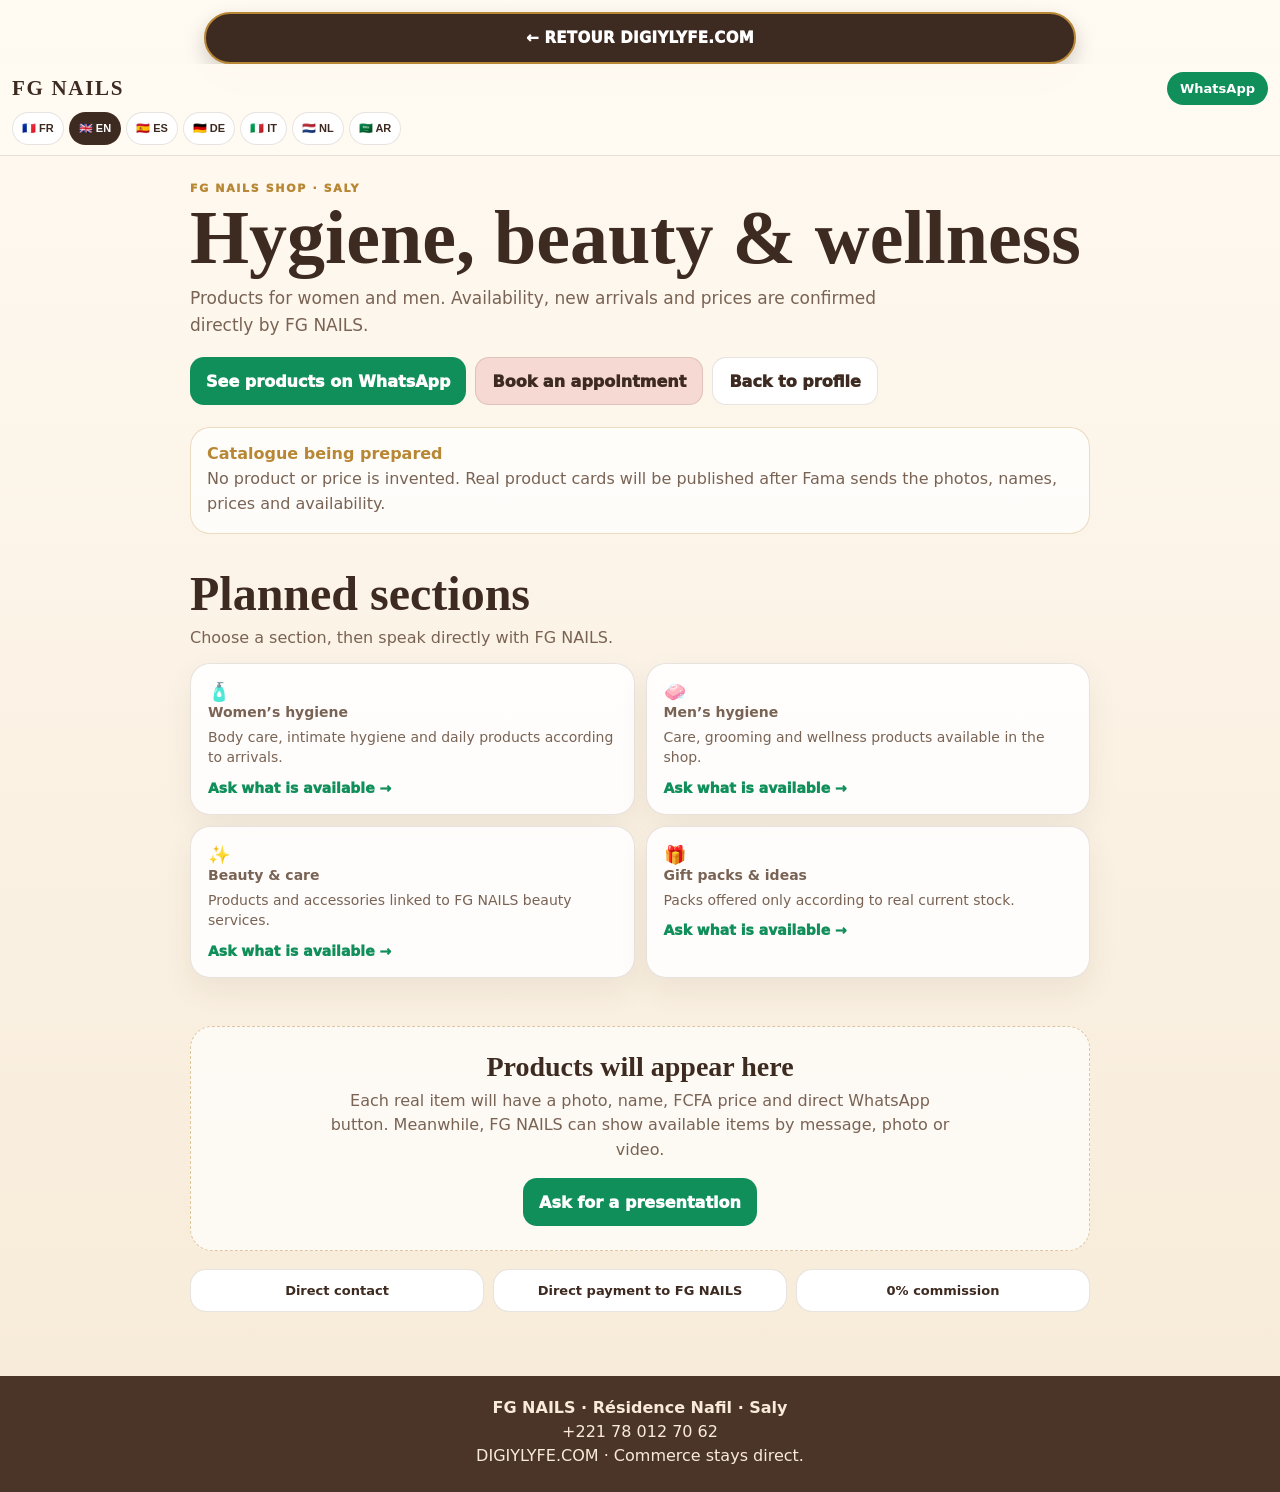
<file: hygiene-bien-etre-saly.html>
<!doctype html>
<html lang="fr">
<head>
<meta charset="utf-8">
<meta name="viewport" content="width=device-width,initial-scale=1,viewport-fit=cover">
<meta name="theme-color" content="#f2e4d0">
<meta name="description" content="Boutique FG NAILS à Saly : produits d’hygiène, beauté et bien-être pour femmes et hommes. Disponibilités et prix confirmés directement par WhatsApp.">
<link rel="canonical" href="https://f-g-nails.digiylyfe.com/hygiene-bien-etre-saly.html">
<title>Boutique FG NAILS · Hygiène, beauté et bien-être à Saly</title>
<style>
:root{--bg:#fffaf2;--ink:#3d2a20;--muted:#796354;--gold:#b88735;--rose:#f6d9d2;--green:#118f5b;--line:rgba(86,59,41,.14)}*{box-sizing:border-box}html{scroll-behavior:smooth}body{margin:0;background:linear-gradient(180deg,var(--bg),#f7ead7);color:var(--ink);font-family:system-ui,-apple-system,Segoe UI,Arial,sans-serif}a{text-decoration:none;color:inherit}.top{position:sticky;top:0;z-index:8;padding:8px 12px;background:#fffaf2f2;border-bottom:1px solid var(--line);backdrop-filter:blur(12px)}.topline{display:flex;align-items:center;justify-content:space-between;gap:10px}.brand{font:800 21px Georgia;letter-spacing:.08em}.wa{padding:9px 13px;border-radius:999px;background:var(--green);color:#fff;font-size:13px;font-weight:900}.langs{display:flex;gap:5px;overflow-x:auto;margin-top:7px;padding-bottom:2px;scrollbar-width:none}.langs::-webkit-scrollbar{display:none}.langs button{flex:0 0 auto;min-height:33px;padding:0 9px;border:1px solid var(--line);border-radius:999px;background:#fff;color:var(--ink);font-size:11px;font-weight:900;cursor:pointer}.langs button.active{background:var(--ink);color:#fff}main{width:min(900px,calc(100% - 24px));margin:auto;padding:26px 0 64px}.ey{margin:0;color:var(--gold);font-size:11px;font-weight:1000;letter-spacing:.15em;text-transform:uppercase}h1,h2,h3{font-family:Georgia,serif}h1{margin:8px 0 12px;font-size:clamp(44px,12vw,76px);line-height:.92}.lead{margin:0;max-width:720px;color:var(--muted);font-size:17px;line-height:1.6}.actions{display:flex;flex-wrap:wrap;gap:9px;margin-top:18px}.btn{min-height:48px;display:inline-flex;align-items:center;justify-content:center;padding:0 16px;border-radius:14px;border:1px solid var(--line);background:#fff;font-weight:950}.btn.main{background:var(--green);color:#fff;border:0}.btn.rose{background:var(--rose)}.notice{margin-top:22px;padding:16px;border-radius:20px;border:1px solid rgba(184,135,53,.28);background:rgba(255,255,255,.75)}.notice strong{display:block;color:var(--gold);margin-bottom:4px}.notice p{margin:0;color:var(--muted);line-height:1.55}.section{padding-top:32px}.section h2{margin:0 0 7px;font-size:clamp(32px,8vw,48px)}.section>p{margin:0;color:var(--muted)}.grid{display:grid;grid-template-columns:repeat(2,minmax(0,1fr));gap:11px;margin-top:16px}.cat{padding:17px;border-radius:20px;border:1px solid var(--line);background:rgba(255,255,255,.86);box-shadow:0 12px 30px rgba(76,51,34,.07)}.cat b{display:block;font-size:18px;margin-bottom:5px}.cat span{display:block;color:var(--muted);font-size:14px;line-height:1.45}.cat a{display:inline-flex;margin-top:12px;color:var(--green);font-weight:950;font-size:14px}.empty{margin-top:16px;padding:24px;border:1px dashed rgba(184,135,53,.45);border-radius:22px;background:#ffffffa8;text-align:center}.empty h3{margin:0 0 6px;font-size:28px}.empty p{margin:0 auto 15px;max-width:620px;color:var(--muted);line-height:1.55}.rules{display:grid;grid-template-columns:repeat(3,1fr);gap:9px;margin-top:18px}.rule{padding:13px;border-radius:16px;background:#fff;border:1px solid var(--line);text-align:center;font-size:13px;font-weight:900}footer{padding:22px 14px;text-align:center;background:#4b3529;color:#f9ead9}footer p{margin:5px 0}html[dir="rtl"] main{text-align:right}@media(max-width:600px){.grid,.rules{grid-template-columns:1fr}.actions{display:grid}.btn{width:100%}}
</style>
<meta name="digiy-build" content="fg-nails-boutique-7-langues-20260805">
<script src="assets/js/fg-i18n.js?v=20260805-7l" defer></script>
</head>
<body data-page="shop">
<div data-digiy-return-home="1" style="width:min(900px,100%);margin:12px auto 0;padding:0 14px;box-sizing:border-box"><a href="https://digiylyfe.com/" aria-label="Retour DIGIYLYFE.COM" style="width:100%;min-height:52px;display:flex;align-items:center;justify-content:center;padding:11px 18px;border:2px solid #b88735;border-radius:999px;background:#3d2a20;color:#fff;text-decoration:none;font:950 15px/1.2 system-ui,-apple-system,Segoe UI,sans-serif;letter-spacing:.02em;box-shadow:0 8px 20px rgba(0,0,0,.18);box-sizing:border-box">← RETOUR DIGIYLYFE.COM</a></div>
<header class="top"><div class="topline"><a class="brand" href="./" data-keep-lang>FG NAILS</a><a class="wa" href="https://wa.me/221780127062" target="_blank" rel="noopener" data-i18n="whatsapp">WhatsApp</a></div><div class="langs" data-fg-langbar aria-label="Languages"></div></header>
<main>
<section><p class="ey" data-i18n="shop_kicker">Boutique FG NAILS · Saly</p><h1 data-i18n="shop_title">Hygiène, beauté & bien-être</h1><p class="lead" data-i18n="shop_lead">Produits pour femmes et hommes. Les disponibilités, les arrivages et les prix sont confirmés directement par FG NAILS.</p><div class="actions"><a class="btn main" href="https://wa.me/221780127062" target="_blank" rel="noopener" data-i18n="products_whatsapp">Voir les produits sur WhatsApp</a><a class="btn rose" href="rendez-vous.html" data-keep-lang data-i18n="book">Prendre rendez-vous</a><a class="btn" href="index.html" data-keep-lang data-i18n="back_profile">Retour à la fiche</a></div><div class="notice"><strong data-i18n="catalog_prep">Catalogue en préparation</strong><p data-i18n="no_fake">Aucun produit ni prix n’est inventé. Les vraies fiches seront publiées après réception des photos, noms, prix et disponibilités transmis par Fama.</p></div></section>
<section class="section"><h2 data-i18n="planned_sections">Les rayons prévus</h2><p data-i18n="choose_section">Le client choisit un rayon puis échange directement avec FG NAILS.</p><div class="grid"><article class="cat"><b>🧴 <span data-i18n="women_hygiene">Hygiène femme</span></b><span data-i18n="woman_cat_desc">Produits corporels, soins intimes et articles du quotidien selon les arrivages.</span><a href="https://wa.me/221780127062" target="_blank" rel="noopener" data-i18n="ask_availability">Demander les disponibilités →</a></article><article class="cat"><b>🧼 <span data-i18n="men_hygiene">Hygiène homme</span></b><span data-i18n="man_cat_desc">Produits de soin, toilette et bien-être disponibles en boutique.</span><a href="https://wa.me/221780127062" target="_blank" rel="noopener" data-i18n="ask_availability">Demander les disponibilités →</a></article><article class="cat"><b>✨ <span data-i18n="beauty_cat">Beauté & soins</span></b><span data-i18n="beauty_cat_desc">Produits et accessoires associés aux prestations beauté de FG NAILS.</span><a href="https://wa.me/221780127062" target="_blank" rel="noopener" data-i18n="ask_availability">Demander les disponibilités →</a></article><article class="cat"><b>🎁 <span data-i18n="gifts">Packs & idées cadeaux</span></b><span data-i18n="gifts_desc">Compositions proposées uniquement selon le stock réel du moment.</span><a href="https://wa.me/221780127062" target="_blank" rel="noopener" data-i18n="ask_availability">Demander les disponibilités →</a></article></div></section>
<section class="section"><div class="empty"><h3 data-i18n="products_coming">Les produits arrivent ici</h3><p data-i18n="real_products">Chaque article réel aura sa photo, son nom, son prix en FCFA et un bouton WhatsApp direct. En attendant, FG NAILS peut présenter les articles disponibles par message, photo ou vidéo.</p><a class="btn main" href="https://wa.me/221780127062" target="_blank" rel="noopener" data-i18n="ask_presentation">Demander une présentation</a></div><div class="rules"><div class="rule" data-i18n="direct_contact">Contact direct</div><div class="rule" data-i18n="direct_payment">Paiement direct à FG NAILS</div><div class="rule" data-i18n="commission">0 % de commission</div></div></section>
</main>
<footer><b>FG NAILS · <span data-i18n="location">Résidence Nafil · Saly</span></b><p>+221 78 012 70 62</p><p>DIGIYLYFE.COM · <span data-i18n="trade_direct">Le commerce reste direct.</span></p></footer>
</body></html>
</file>
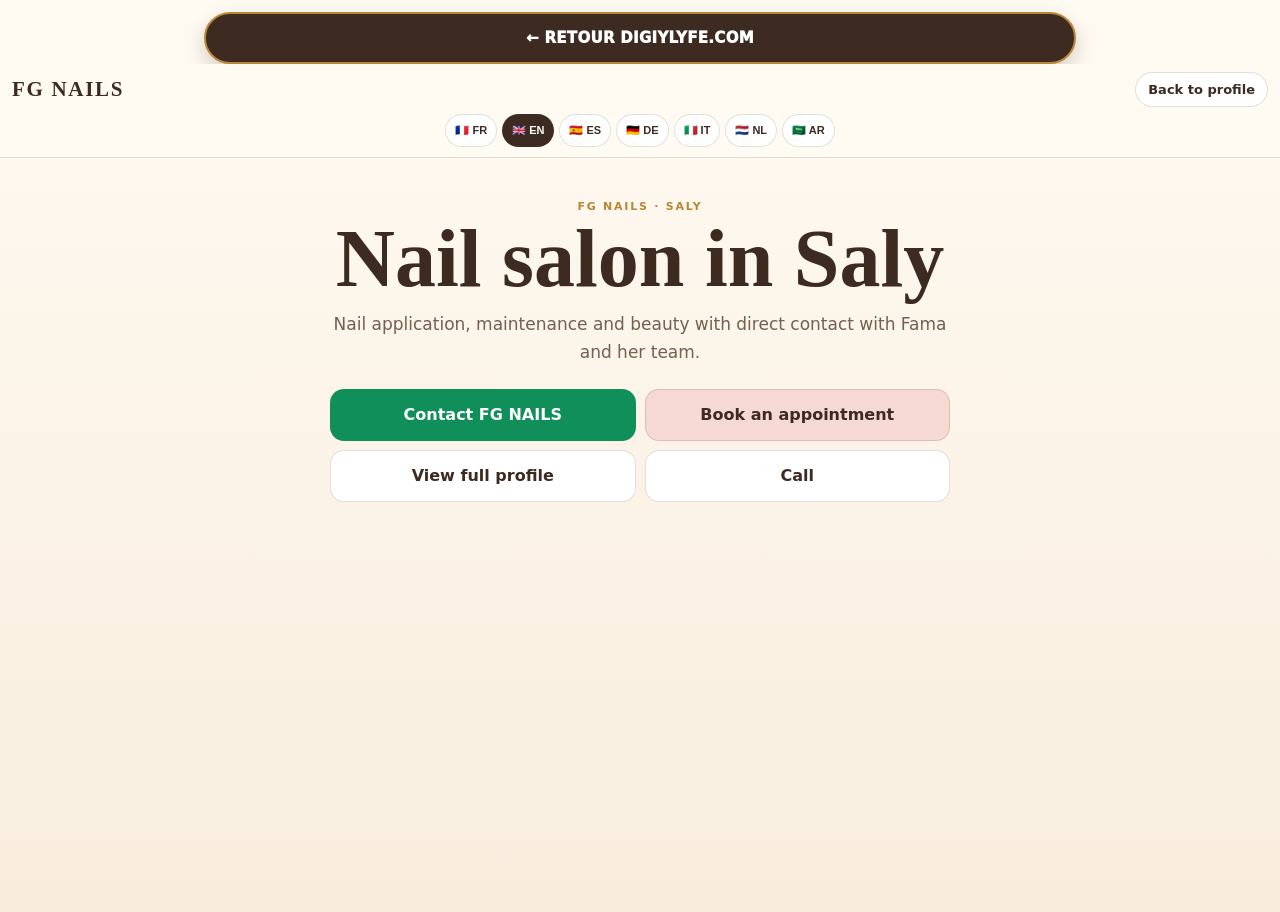
<file: onglerie-saly.html>
<!doctype html>
<html lang="fr"><head><meta charset="utf-8"><meta name="viewport" content="width=device-width,initial-scale=1,viewport-fit=cover"><meta name="theme-color" content="#f2e4d0"><meta name="description" content="Pose, entretien et beauté des ongles avec contact direct auprès de FG NAILS."><link rel="canonical" href="https://f-g-nails.digiylyfe.com/onglerie-saly.html"><title>Onglerie à Saly · FG NAILS</title><style>
:root{--cream:#fffaf2;--ink:#3d2a20;--muted:#755f50;--rose:#f6d9d2;--gold:#b88735;--green:#118f5b;--line:rgba(86,59,41,.16)}*{box-sizing:border-box}body{margin:0;color:var(--ink);font-family:system-ui,-apple-system,Segoe UI,Arial,sans-serif;background:linear-gradient(180deg,var(--cream),#f8eddd);min-height:100vh}a{text-decoration:none;color:inherit}.top{position:sticky;top:0;z-index:5;padding:8px 12px;background:#fffaf2f2;border-bottom:1px solid var(--line);backdrop-filter:blur(12px)}.topline{display:flex;align-items:center;justify-content:space-between;gap:10px}.brand{font:800 21px Georgia;letter-spacing:.08em}.back{padding:9px 12px;border:1px solid var(--line);border-radius:999px;background:#fff;font-size:13px;font-weight:800}.langs{display:flex;gap:5px;overflow-x:auto;margin-top:7px;padding-bottom:2px;scrollbar-width:none}.langs::-webkit-scrollbar{display:none}.langs button{flex:0 0 auto;min-height:33px;padding:0 9px;border:1px solid var(--line);border-radius:999px;background:#fff;color:var(--ink);font-size:11px;font-weight:900;cursor:pointer}.langs button.active{background:var(--ink);color:#fff}.wrap{width:min(760px,calc(100% - 24px));margin:auto;padding:42px 0 70px;text-align:center}.ey{margin:0;color:var(--gold);font-size:11px;font-weight:900;letter-spacing:.16em;text-transform:uppercase}h1{margin:8px 0 14px;font:700 clamp(48px,14vw,82px)/.92 Georgia}.lead{margin:0 auto;max-width:650px;color:var(--muted);font-size:17px;line-height:1.65}.actions{display:grid;grid-template-columns:1fr 1fr;gap:9px;margin:22px auto 0;max-width:620px}.btn{min-height:52px;display:flex;align-items:center;justify-content:center;padding:12px;border-radius:14px;border:1px solid var(--line);background:#fff;font-weight:900}.btn.main{background:var(--green);color:#fff;border:0}.btn.rose{background:var(--rose)}@media(max-width:520px){.actions{grid-template-columns:1fr}}@media(min-width:700px){.langs{justify-content:center}}
</style><meta name="digiy-build" content="fg-nails-onglerie-7-langues-20260805"><script src="assets/js/fg-i18n.js?v=20260805-7l" defer></script></head>
<body data-page="nails">
<div data-digiy-return-home="1" style="width:min(900px,100%);margin:12px auto 0;padding:0 14px;box-sizing:border-box"><a href="https://digiylyfe.com/" aria-label="Retour DIGIYLYFE.COM" style="width:100%;min-height:52px;display:flex;align-items:center;justify-content:center;padding:11px 18px;border:2px solid #b88735;border-radius:999px;background:#3d2a20;color:#fff;text-decoration:none;font:950 15px/1.2 system-ui,-apple-system,Segoe UI,sans-serif;letter-spacing:.02em;box-shadow:0 8px 20px rgba(0,0,0,.18);box-sizing:border-box">← RETOUR DIGIYLYFE.COM</a></div><header class="top"><div class="topline"><a class="brand" href="./" data-keep-lang>FG NAILS</a><a class="back" href="./" data-keep-lang data-i18n="back_profile">Retour à la fiche</a></div><div class="langs" data-fg-langbar aria-label="Languages"></div></header><main class="wrap"><p class="ey" data-i18n="nails_kicker">FG NAILS · Saly</p><h1 data-i18n="nails_page_title">Onglerie à Saly</h1><p class="lead" data-i18n="nails_page_lead">Pose, entretien et beauté des ongles avec contact direct auprès de Fama et son équipe.</p><div class="actions"><a class="btn main" href="https://wa.me/221780127062" target="_blank" rel="noopener" data-i18n="contact_fg">Contacter FG NAILS</a><a class="btn rose" href="rendez-vous.html?service=Onglerie" data-keep-lang data-i18n="book">Prendre rendez-vous</a><a class="btn" href="index.html" data-keep-lang data-i18n="view_profile">Voir toute la fiche</a><a class="btn" href="tel:+221780127062" data-i18n="call">Appeler</a></div></main></body></html>
</file>
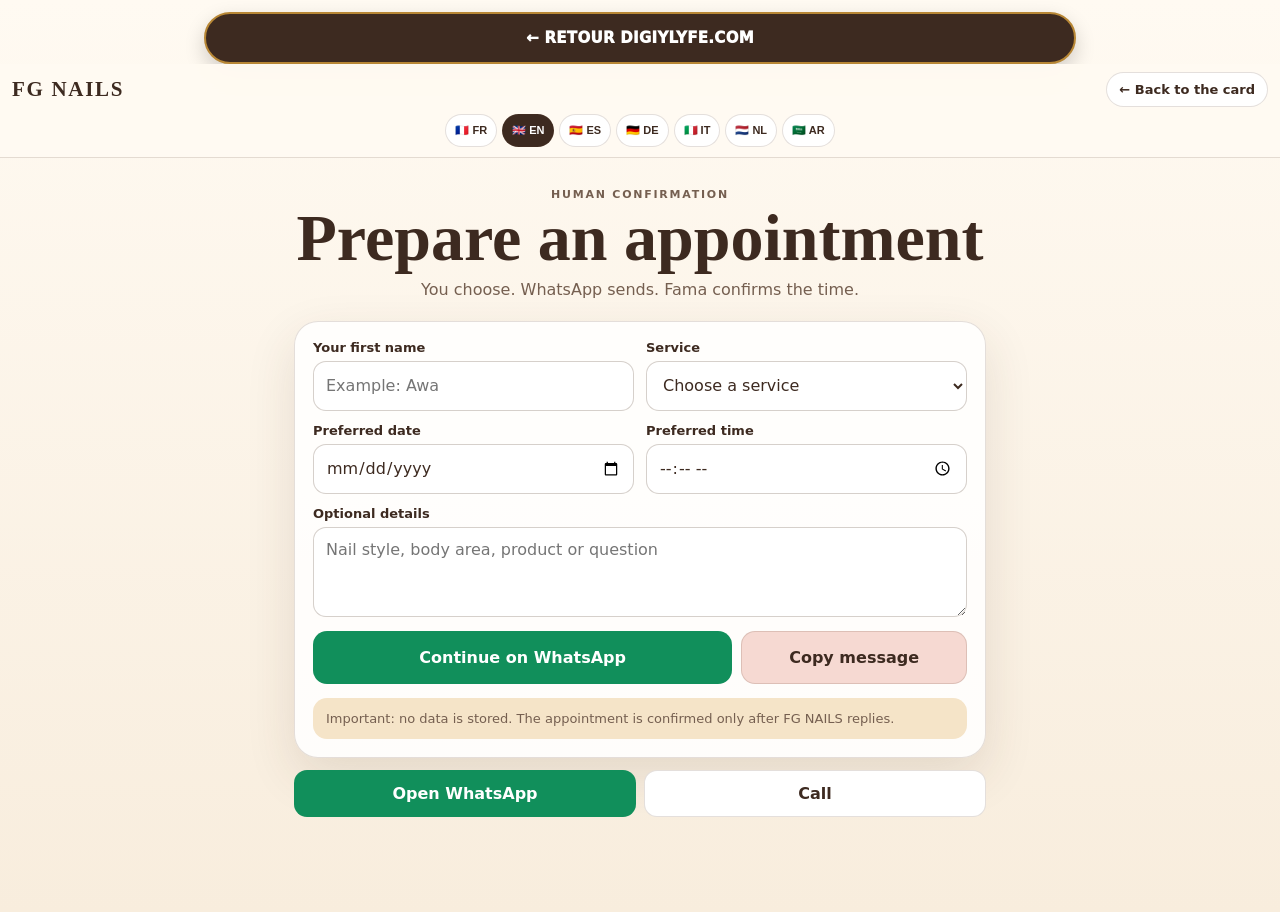
<file: rendez-vous.html>
<!doctype html>
<html lang="fr"><head><meta charset="utf-8"><meta name="viewport" content="width=device-width,initial-scale=1,viewport-fit=cover"><meta name="theme-color" content="#f2e4d0"><meta name="description" content="Préparez votre demande de rendez-vous FG NAILS puis envoyez-la sur WhatsApp."><title>Rendez-vous · FG NAILS</title><style>
:root{--cream:#fffaf2;--ink:#3d2a20;--muted:#755f50;--rose:#f6d9d2;--gold:#b88735;--green:#118f5b;--line:rgba(86,59,41,.16)}*{box-sizing:border-box}body{margin:0;color:var(--ink);font-family:system-ui,-apple-system,Segoe UI,Arial,sans-serif;background:linear-gradient(180deg,var(--cream),#f8eddd);min-height:100vh}a{text-decoration:none;color:inherit}.top{position:sticky;top:0;z-index:5;padding:8px 12px;background:#fffaf2f2;border-bottom:1px solid var(--line);backdrop-filter:blur(12px)}.topline{display:flex;align-items:center;justify-content:space-between;gap:10px}.brand{font:800 21px Georgia;letter-spacing:.08em}.back{padding:9px 12px;border:1px solid var(--line);border-radius:999px;background:#fff;font-size:13px;font-weight:800}.langs{display:flex;gap:5px;overflow-x:auto;margin-top:7px;padding-bottom:2px;scrollbar-width:none}.langs::-webkit-scrollbar{display:none}.langs button{flex:0 0 auto;min-height:33px;padding:0 9px;border:1px solid var(--line);border-radius:999px;background:#fff;color:var(--ink);font-size:11px;font-weight:900;cursor:pointer}.langs button.active{background:var(--ink);color:#fff}.wrap{width:min(720px,100%);margin:auto;padding:30px 14px 65px}.ey{margin:0;color:var(--gold);font-size:11px;font-weight:900;letter-spacing:.16em;text-transform:uppercase}.head{text-align:center;margin-bottom:22px}.head h1{margin:6px 0 10px;font:700 clamp(42px,12vw,66px)/.95 Georgia}.head p{margin:0;color:var(--muted)}form{display:grid;gap:14px;padding:18px;border:1px solid var(--line);border-radius:24px;background:#ffffffd9;box-shadow:0 18px 50px rgba(76,51,34,.12)}.grid{display:grid;gap:12px}.field{display:grid;gap:6px}.field label{font-size:13px;font-weight:900}.field input,.field select,.field textarea{width:100%;min-height:50px;padding:12px;border:1px solid rgba(86,59,41,.24);border-radius:13px;background:#fff;color:var(--ink);font:inherit}.field textarea{min-height:90px;resize:vertical}.send,.copy{min-height:53px;border-radius:14px;font:inherit;font-weight:900;cursor:pointer}.send{border:0;background:var(--green);color:#fff}.copy{border:1px solid var(--line);background:var(--rose);color:var(--ink)}.note{margin:0;padding:13px;border-radius:14px;background:#f5e4c8;color:var(--muted);font-size:13px}.direct{display:grid;grid-template-columns:1fr 1fr;gap:8px;margin-top:12px}.direct a{min-height:47px;display:flex;align-items:center;justify-content:center;border-radius:13px;font-weight:900}.wa{background:var(--green);color:#fff}.call{background:#fff;border:1px solid var(--line)}.toast{position:fixed;left:50%;bottom:22px;transform:translate(-50%,15px);padding:10px 14px;border-radius:999px;background:#3f2b21;color:#fff;opacity:0;pointer-events:none;transition:.2s;z-index:20}.toast.show{opacity:1;transform:translate(-50%,0)}html[dir="rtl"] .field{text-align:right}@media(min-width:620px){.grid{grid-template-columns:1fr 1fr}.full{grid-column:1/-1}.actions{display:grid;grid-template-columns:1.3fr .7fr;gap:9px}.langs{justify-content:center}}
</style><meta name="digiy-build" content="fg-nails-rdv-lipocavitation-ventre-20260805"><script src="assets/js/fg-i18n.js?v=20260805-7l" defer></script><script src="assets/js/fg-lipo-ventre.js?v=20260805-v1" defer></script></head>
<body data-page="booking">
<div data-digiy-return-home="1" style="width:min(900px,100%);margin:12px auto 0;padding:0 14px;box-sizing:border-box"><a href="https://digiylyfe.com/" aria-label="Retour DIGIYLYFE.COM" style="width:100%;min-height:52px;display:flex;align-items:center;justify-content:center;padding:11px 18px;border:2px solid #b88735;border-radius:999px;background:#3d2a20;color:#fff;text-decoration:none;font:950 15px/1.2 system-ui,-apple-system,Segoe UI,sans-serif;letter-spacing:.02em;box-shadow:0 8px 20px rgba(0,0,0,.18);box-sizing:border-box">← RETOUR DIGIYLYFE.COM</a></div><header class="top"><div class="topline"><a class="brand" href="./" data-keep-lang>FG NAILS</a><a class="back" href="./" data-keep-lang data-i18n="back_card">← Retour à la carte</a></div><div class="langs" data-fg-langbar aria-label="Languages"></div></header>
<main class="wrap"><div class="head"><p class="ey" data-i18n="human_confirmation">Confirmation humaine</p><h1 data-i18n="prepare_booking">Préparer un rendez-vous</h1><p data-i18n="booking_lead">Vous choisissez. WhatsApp transmet. Fama confirme le créneau.</p></div><form id="form"><div class="grid"><div class="field"><label for="name" data-i18n="name_label">Votre prénom</label><input id="name" name="name" maxlength="60" required placeholder="Ex. Awa" data-i18n-placeholder="name_ph" autocomplete="name"></div><div class="field"><label for="service" data-i18n="service_label">Prestation</label><select id="service" name="service" required><option value="" data-i18n="choose_service">Choisir une prestation</option><option value="Onglerie" data-i18n="nails">Onglerie</option><option value="Soins de beauté" data-i18n="beauty">Soins de beauté</option><option value="Massage modelant" data-i18n="massage">Massage modelant</option><option value="Lipocavitation ventre" data-i18n="lipo">Lipocavitation ventre</option><option value="Conseil produits d’hygiène femme" data-i18n="women_hygiene">Hygiène femme</option><option value="Conseil produits d’hygiène homme" data-i18n="men_hygiene">Hygiène homme</option><option value="Autre demande" data-i18n="other_request">Autre demande</option></select></div><div class="field"><label for="date" data-i18n="date_label">Date souhaitée</label><input id="date" name="date" type="date" required></div><div class="field"><label for="time" data-i18n="time_label">Heure souhaitée</label><input id="time" name="time" type="time" min="09:00" max="20:00" step="900" required></div><div class="field full"><label for="note" data-i18n="note_label">Précision facultative</label><textarea id="note" name="note" maxlength="300" placeholder="Modèle d’ongles, zone, produit ou question" data-i18n-placeholder="note_ph"></textarea></div></div><div class="actions"><button class="send" type="submit" data-i18n="continue_whatsapp">Continuer sur WhatsApp</button><button class="copy" id="copy" type="button" data-i18n="copy_message">Copier le message</button></div><p class="note" data-i18n="privacy_note">Important : aucune donnée n’est enregistrée. Le rendez-vous est confirmé uniquement après la réponse de FG NAILS.</p></form><div class="direct"><a class="wa" href="https://wa.me/221780127062" target="_blank" rel="noopener" data-i18n="free_whatsapp">WhatsApp libre</a><a class="call" href="tel:+221780127062" data-i18n="call">Appeler</a></div></main><div class="toast" id="toast"></div>
<script>(()=>{const form=document.getElementById('form'),service=document.getElementById('service'),date=document.getElementById('date'),toast=document.getElementById('toast'),wa='https://wa.me/221780127062?text=';const q=new URLSearchParams(location.search).get('service');if(q&&/^lipocavitation(?:\s+ventre)?$/i.test(q))service.value='Lipocavitation ventre';else if(q&&[...service.options].some(o=>o.value===q))service.value=q;date.min=new Date(Date.now()-new Date().getTimezoneOffset()*60000).toISOString().slice(0,10);const tr=k=>window.FG_I18N?FG_I18N.t(k):k;const show=m=>{toast.textContent=m;toast.classList.add('show');setTimeout(()=>toast.classList.remove('show'),2200)};const locale=()=>({fr:'fr-FR',en:'en-GB',es:'es-ES',de:'de-DE',it:'it-IT',nl:'nl-NL',ar:'ar-SA'}[(window.FG_I18N&&FG_I18N.getLang())||'fr']);const build=()=>{if(!form.reportValidity())return null;const x=new FormData(form),raw=x.get('date'),dt=new Date(raw+'T12:00:00'),jour=new Intl.DateTimeFormat(locale(),{weekday:'long',day:'numeric',month:'long',year:'numeric'}).format(dt),note=String(x.get('note')||'').trim(),serviceText=service.selectedOptions[0]?.textContent||x.get('service');return[tr('msg_intro'),'',tr('msg_request'),`• ${tr('msg_name')} : ${x.get('name')}`,`• ${tr('msg_service')} : ${serviceText}`,`• ${tr('msg_date')} : ${jour}`,`• ${tr('msg_time')} : ${x.get('time')}`,note?`• ${tr('msg_note')} : ${note}`:null,'',tr('msg_confirm')].filter(Boolean).join('\n')};form.addEventListener('submit',e=>{e.preventDefault();const m=build();if(m)location.href=wa+encodeURIComponent(m)});document.getElementById('copy').onclick=async()=>{const m=build();if(!m)return;try{await navigator.clipboard.writeText(m);show(tr('copied'))}catch{prompt(tr('copy_prompt'),m)}}})();</script></body></html>
</file>
